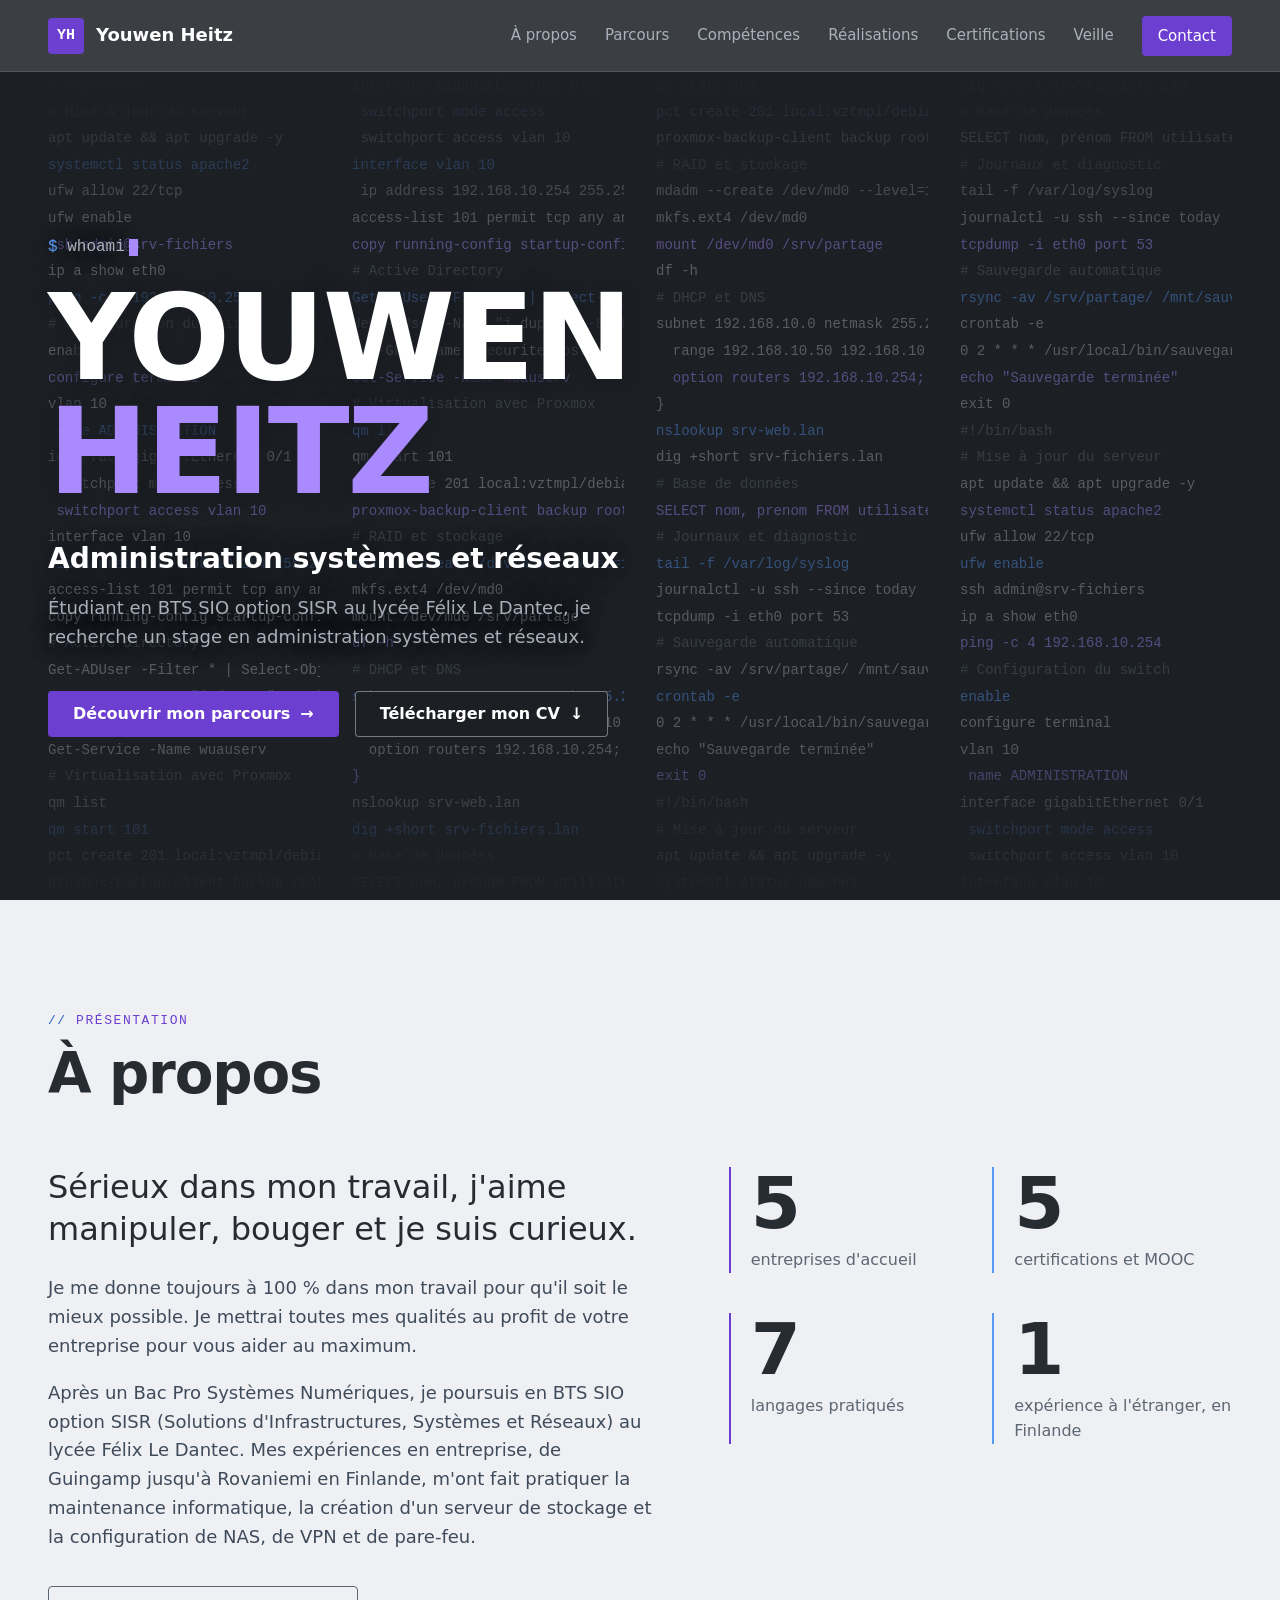
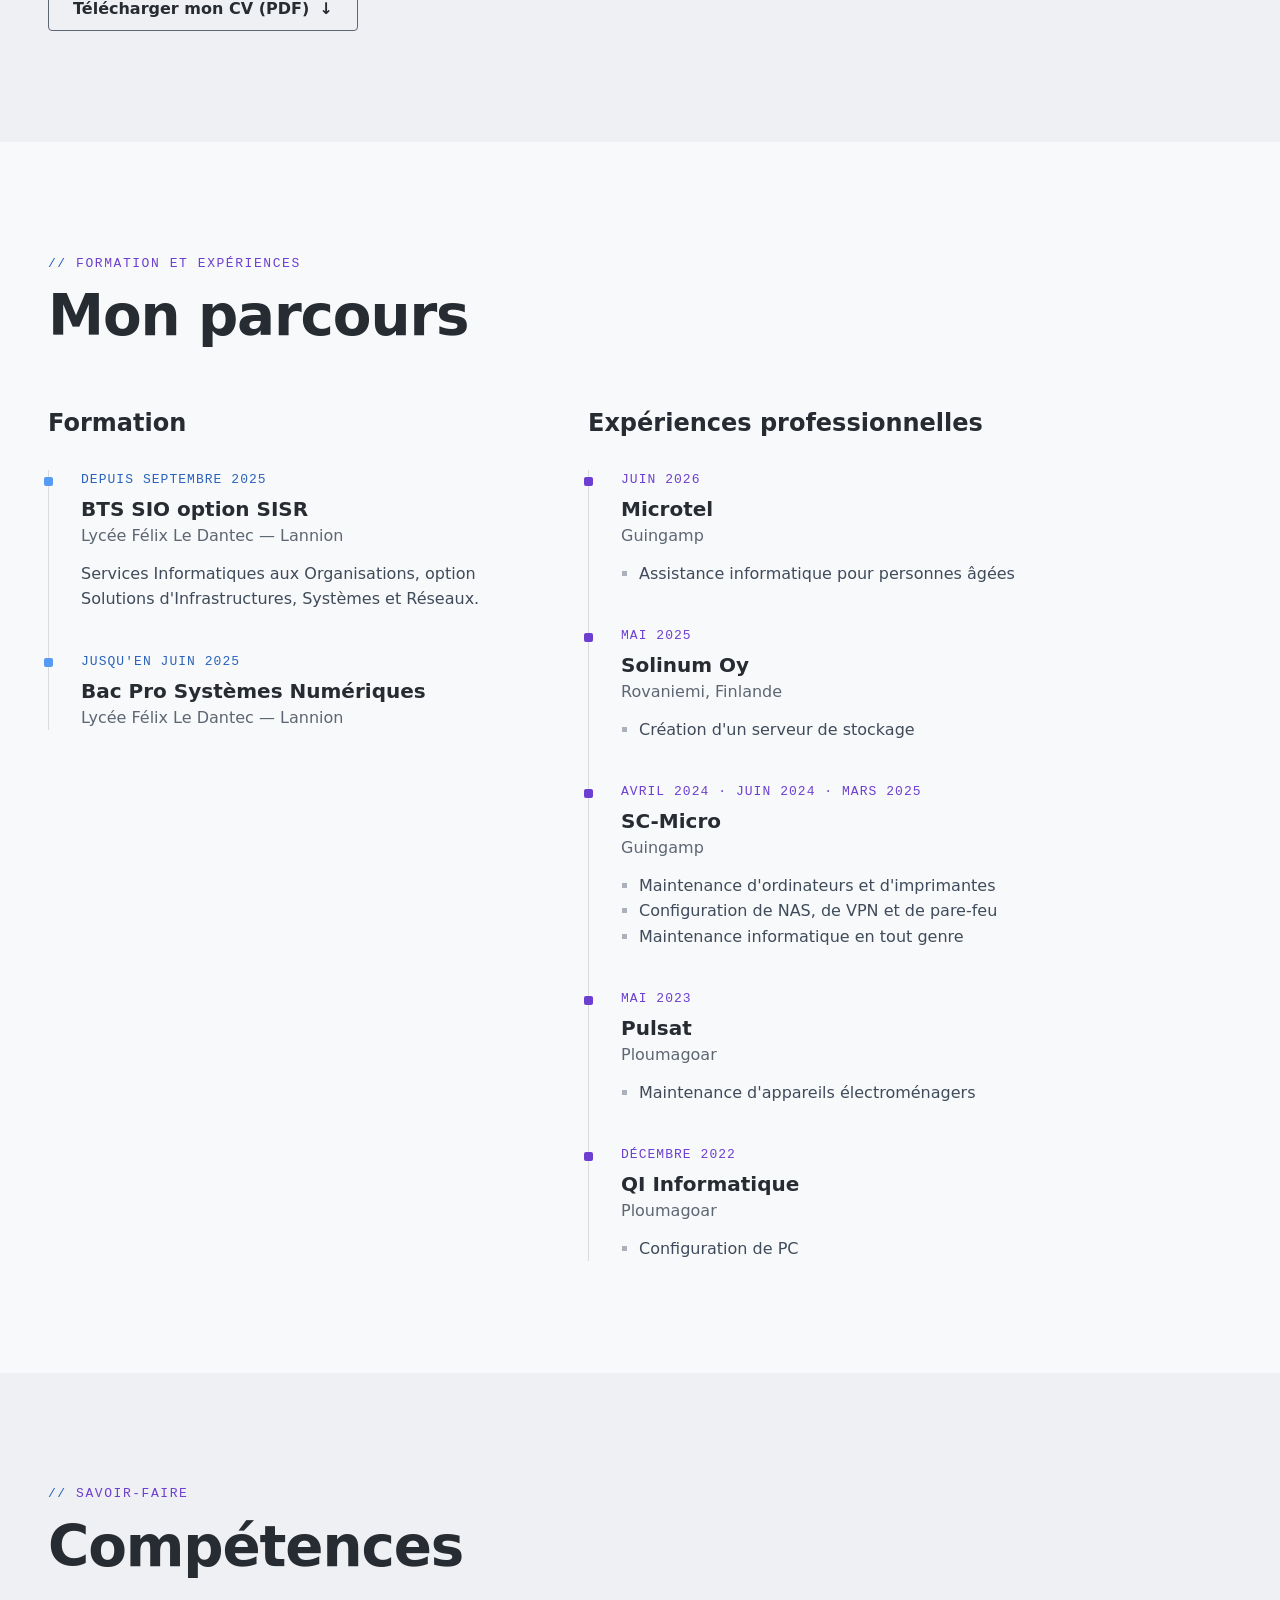
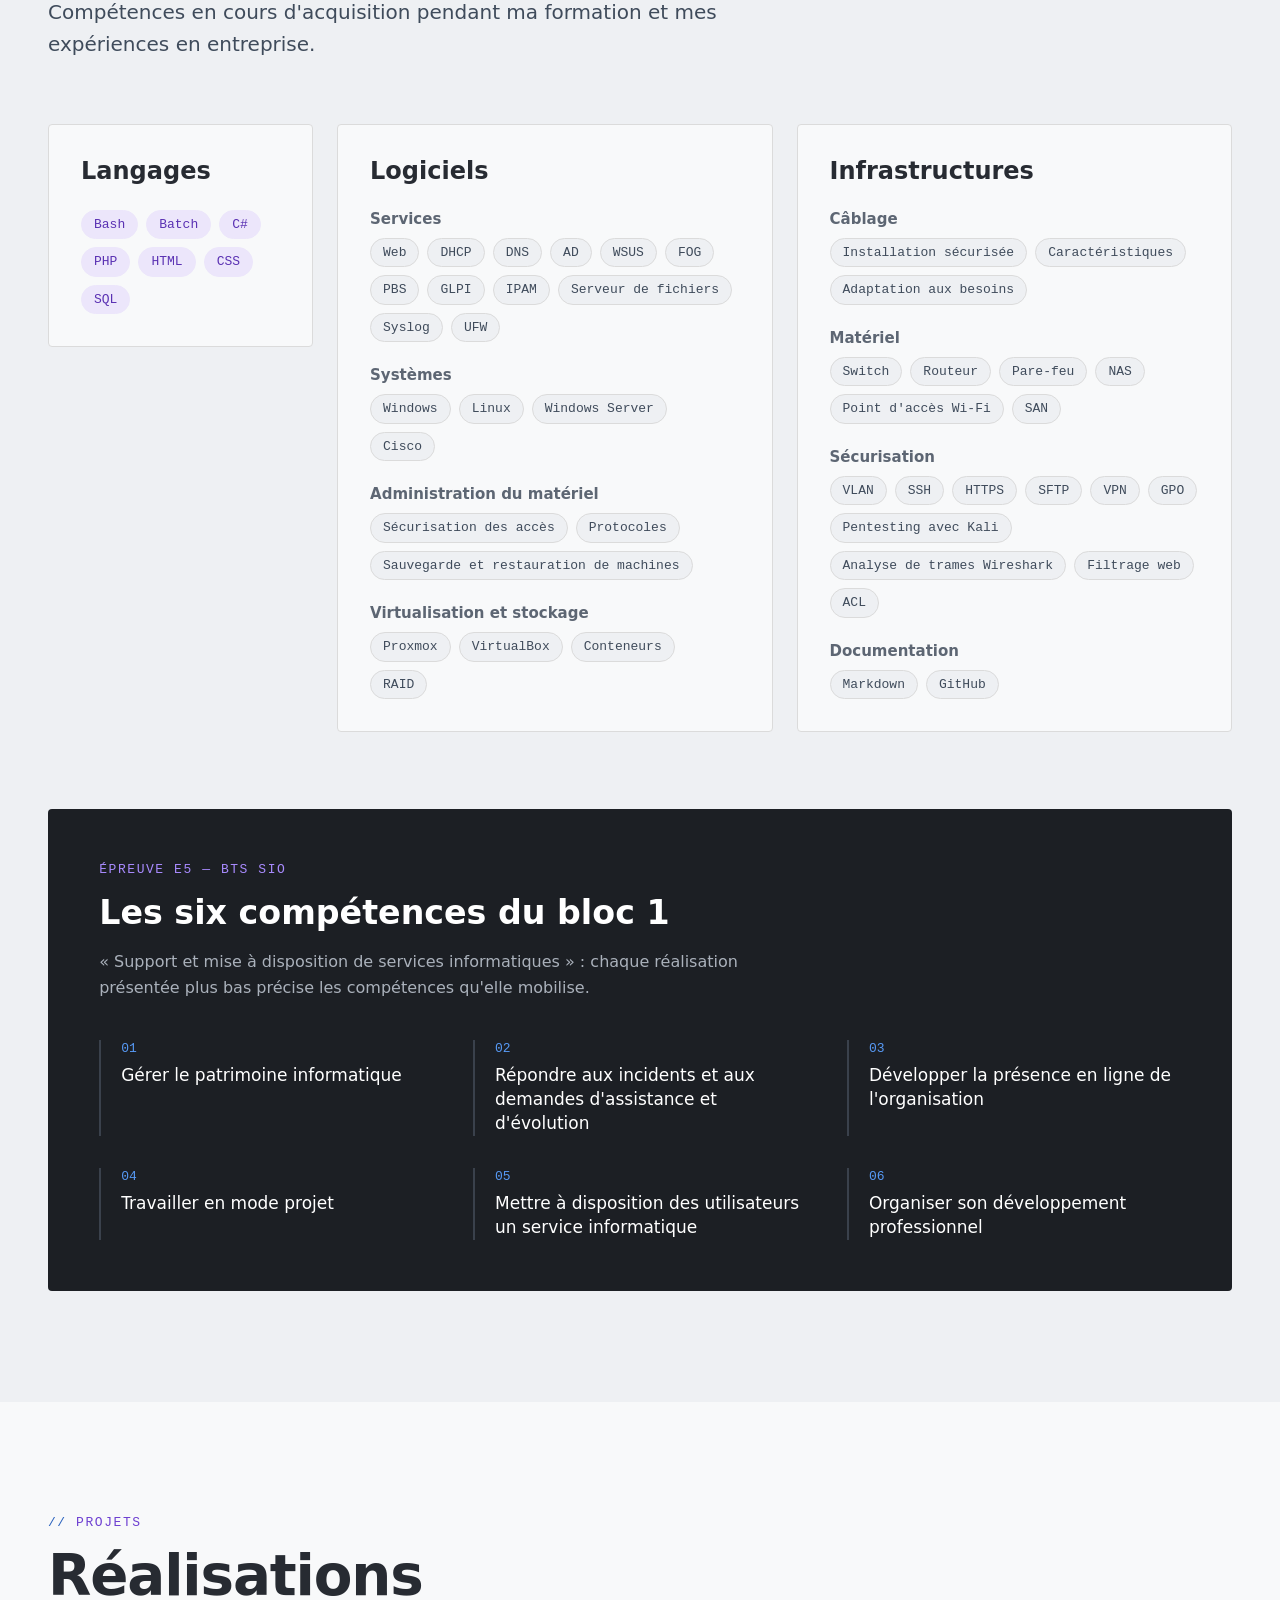
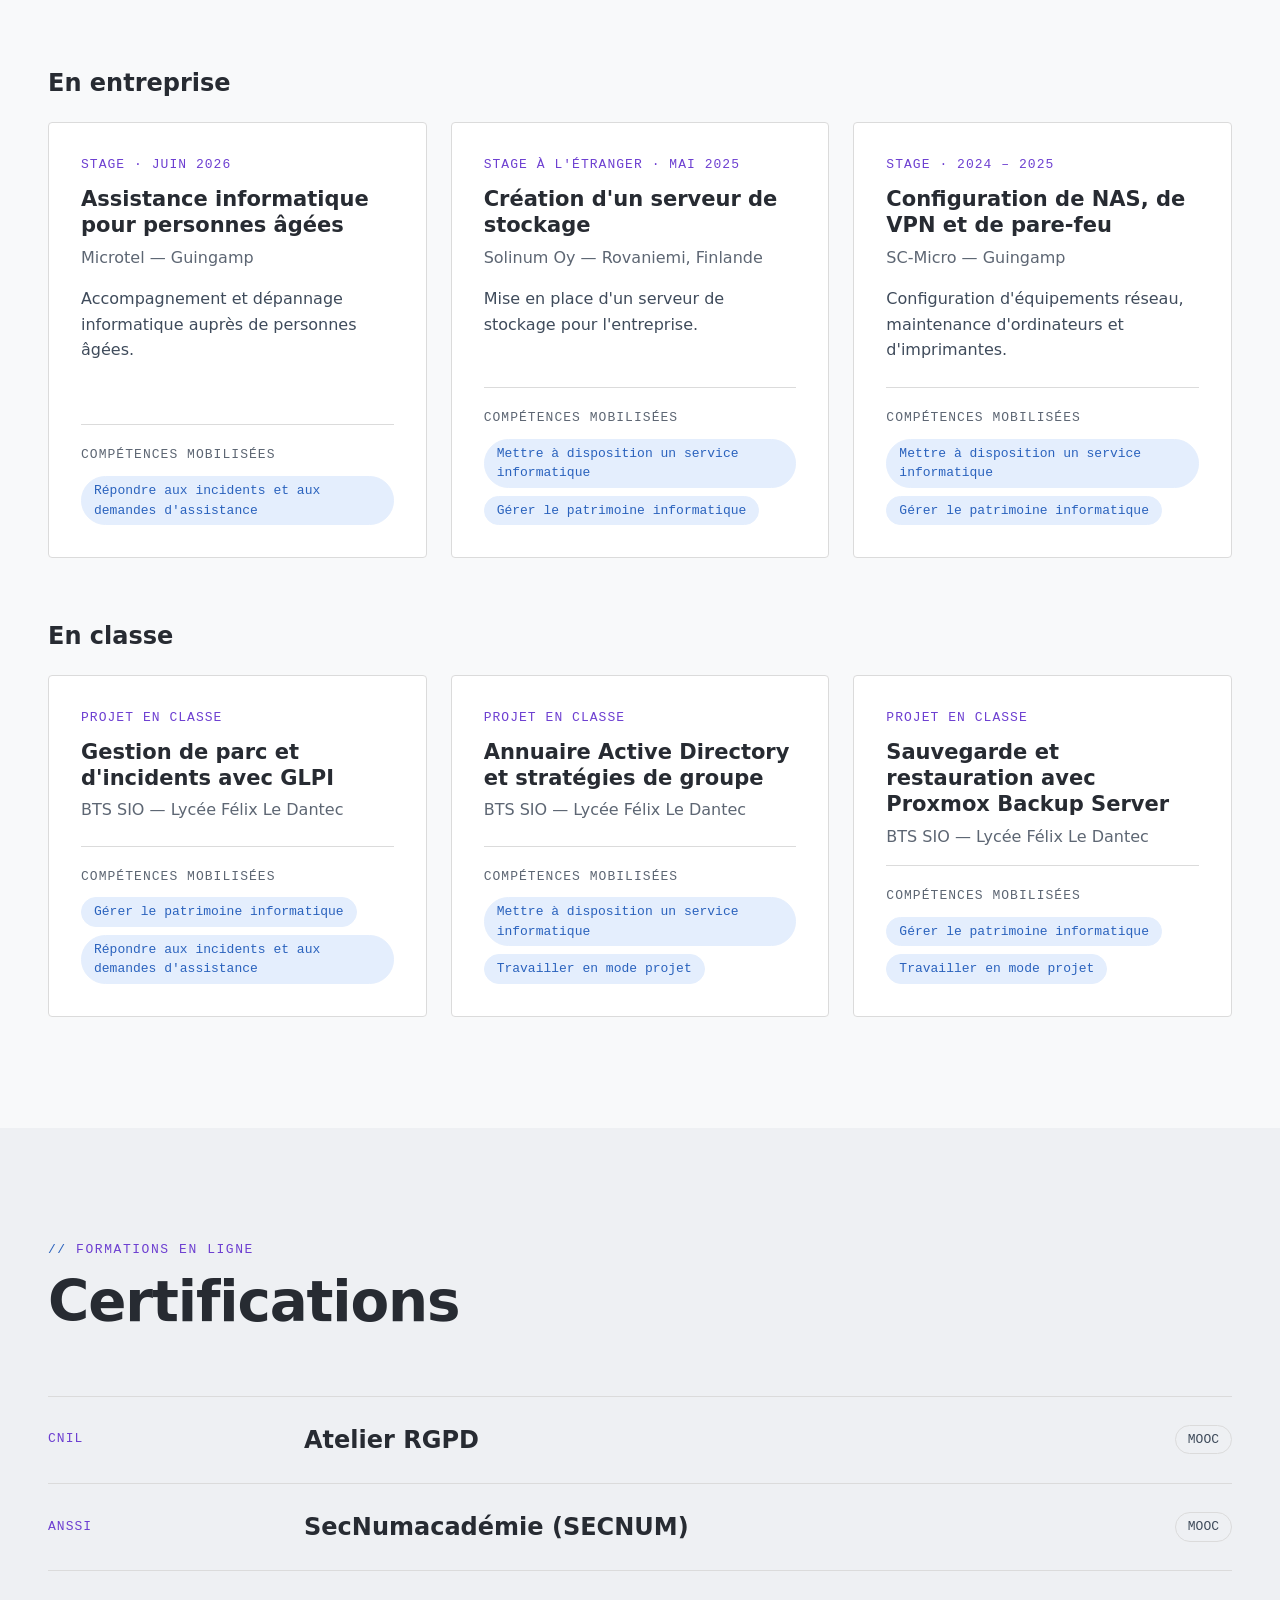
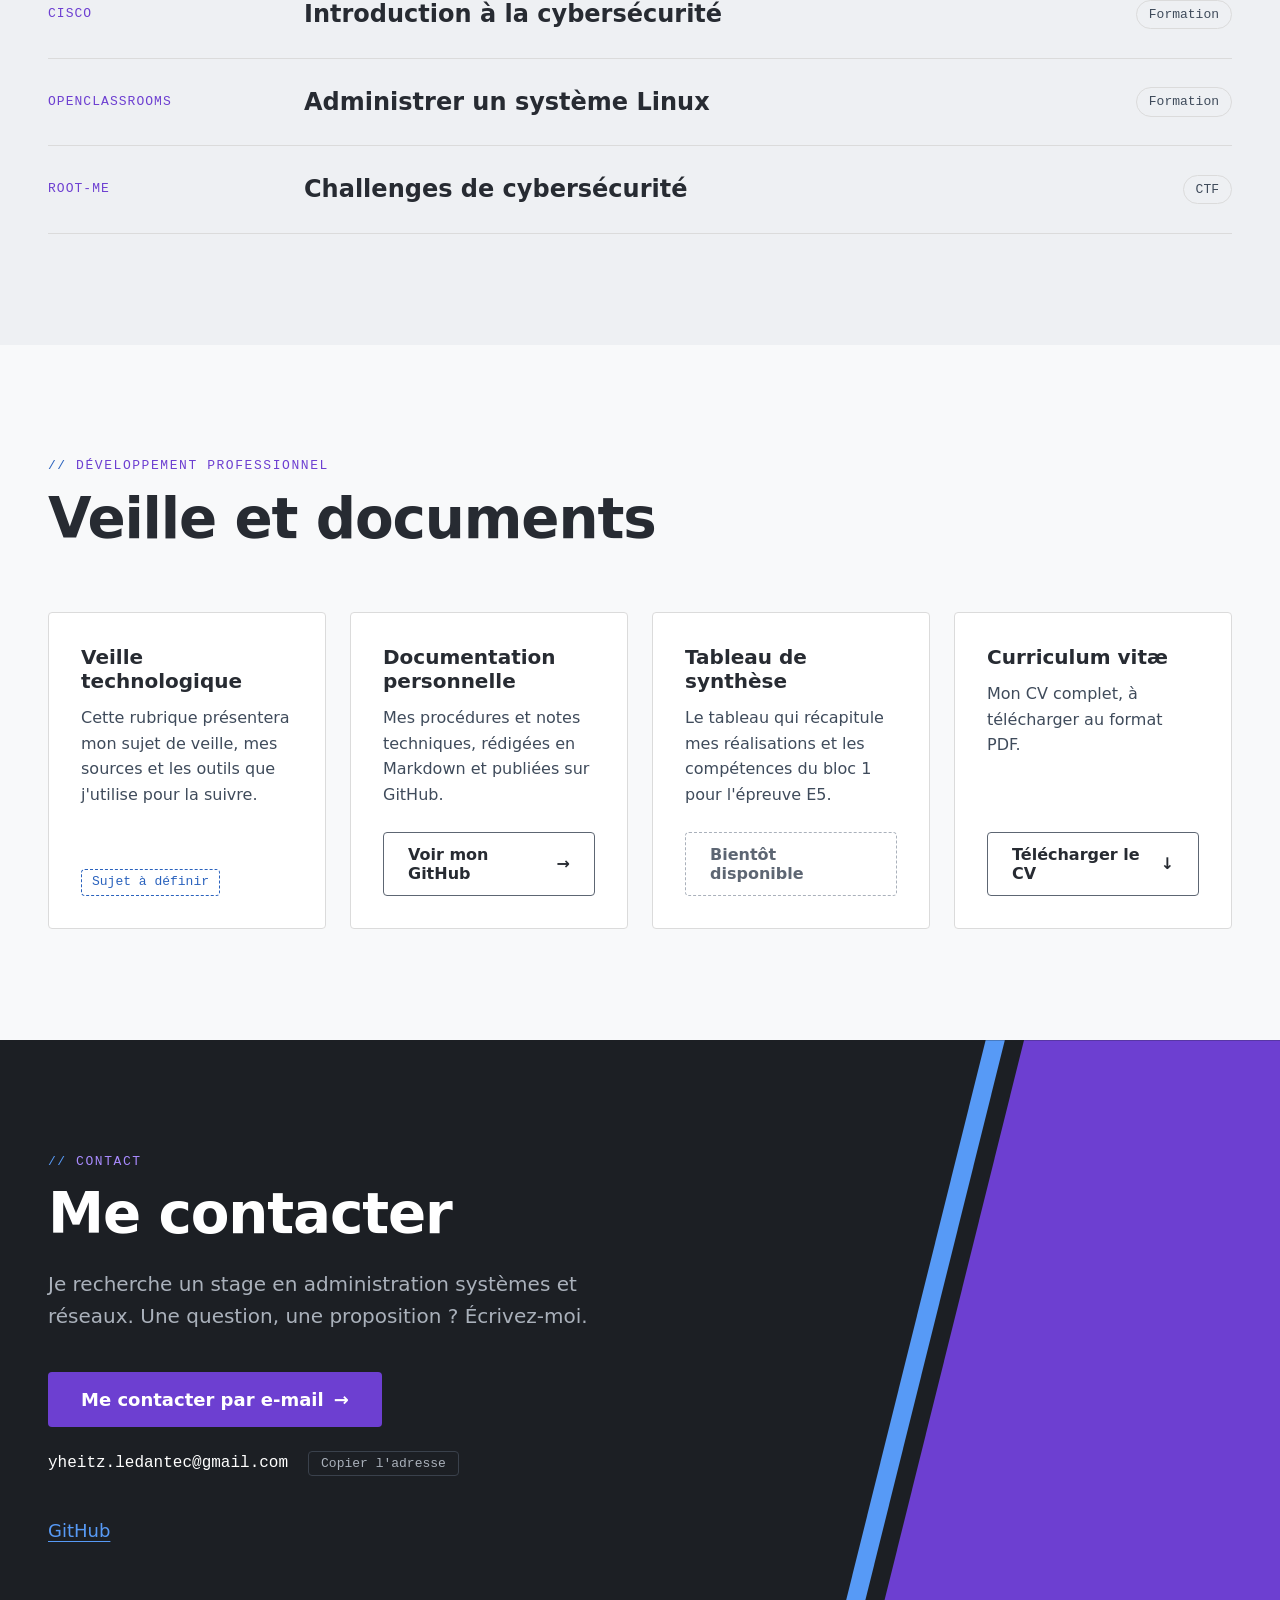
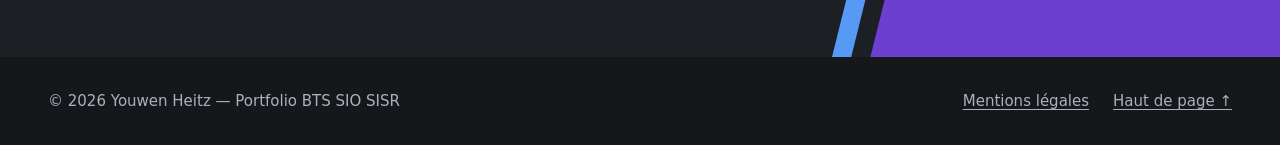
<file: index.html>
<!DOCTYPE html>
<html lang="fr">

<head>
  <meta charset="UTF-8">
  <meta name="viewport" content="width=device-width, initial-scale=1.0">
  <title>Youwen Heitz — Portfolio BTS SIO SISR</title>
  <meta name="description" content="Portfolio de Youwen Heitz, étudiant en BTS SIO option SISR : parcours, compétences, réalisations, certifications et veille technologique.">
  <meta name="author" content="Youwen Heitz">
  <meta name="theme-color" content="#1c1f24">

  <link rel="icon" type="image/svg+xml" href="assets/images/favicon.svg">

  <!-- Feuilles de style (aucun style dans le HTML) -->
  <link rel="stylesheet" href="css/style.css">
  <link rel="stylesheet" href="css/navigation.css">
  <link rel="stylesheet" href="css/accueil.css">
  <link rel="stylesheet" href="css/sections.css">

  <!-- Scripts (aucun JavaScript dans le HTML) -->
  <script src="js/code-defilant.js" defer></script>
  <script src="js/navigation.js" defer></script>
  <script src="js/script.js" defer></script>
</head>

<body>

  <a class="lien-evitement" href="#contenu">Aller au contenu</a>

  <!-- ======================================================
       BARRE DE NAVIGATION (reste collée en haut de la page)
       ====================================================== -->
  <header class="entete">
    <div class="conteneur entete__contenu">

      <a class="entete__logo" href="#accueil" aria-label="Youwen Heitz, retour en haut de la page">
        <span class="entete__logo-initiales" aria-hidden="true">YH</span>
        <span class="entete__logo-nom">Youwen Heitz</span>
      </a>

      <button class="entete__bouton-menu" id="bouton-menu" type="button" aria-expanded="false" aria-controls="menu-principal" aria-label="Ouvrir ou fermer le menu">
        <span class="entete__barre"></span>
        <span class="entete__barre"></span>
        <span class="entete__barre"></span>
      </button>

      <nav class="menu" id="menu-principal" aria-label="Navigation principale">
        <ul class="menu__liste">
          <li><a class="menu__lien" href="#a-propos">À propos</a></li>
          <li><a class="menu__lien" href="#parcours">Parcours</a></li>
          <li><a class="menu__lien" href="#competences">Compétences</a></li>
          <li><a class="menu__lien" href="#realisations">Réalisations</a></li>
          <li><a class="menu__lien" href="#certifications">Certifications</a></li>
          <li><a class="menu__lien" href="#veille">Veille</a></li>
          <li><a class="menu__lien menu__lien--contact" href="#contact">Contact</a></li>
        </ul>
      </nav>

    </div>
  </header>

  <main id="contenu">

    <!-- ======================================================
         ACCUEIL : prénom et nom devant les lignes de code
         ====================================================== -->
    <section class="accueil" id="accueil">

      <!-- Les lignes de code sont ajoutées ici par js/code-defilant.js -->
      <div class="accueil__code" id="fond-code" aria-hidden="true"></div>

      <div class="conteneur accueil__contenu">
        <p class="accueil__invite">
          <span class="accueil__invite-symbole">$</span> whoami<span class="accueil__curseur"></span>
        </p>

        <h1 class="accueil__nom">
          <span class="accueil__prenom">Youwen</span>
          <span class="accueil__nom-famille">Heitz</span>
        </h1>

        <p class="accueil__metier">Administration systèmes et réseaux</p>

        <p class="accueil__resume">
          Étudiant en BTS SIO option SISR au lycée Félix Le Dantec,
          je recherche un stage en administration systèmes et réseaux.
        </p>

        <div class="accueil__actions">
          <a class="bouton bouton--principal" href="#parcours">
            Découvrir mon parcours
            <span class="bouton__icone" aria-hidden="true">→</span>
          </a>
          <a class="bouton bouton--contour-clair" href="assets/documents/cv-youwen-heitz.pdf" download>
            Télécharger mon CV
            <span class="bouton__icone bouton__icone--bas" aria-hidden="true">↓</span>
          </a>
        </div>
      </div>

    </section>

    <!-- ======================================================
         À PROPOS : présentation
         ====================================================== -->
    <section class="section" id="a-propos">
      <div class="conteneur">

        <header class="section__entete a-reveler">
          <p class="section__surtitre">Présentation</p>
          <h2 class="section__titre">À propos</h2>
        </header>

        <div class="a-propos">

          <div class="a-propos__texte a-reveler">
            <p class="a-propos__accroche">
              Sérieux dans mon travail, j'aime manipuler, bouger et je suis curieux.
            </p>
            <p>
              Je me donne toujours à 100&nbsp;% dans mon travail pour qu'il soit le mieux possible.
              Je mettrai toutes mes qualités au profit de votre entreprise pour vous aider au maximum.
            </p>
            <p>
              Après un Bac Pro Systèmes Numériques, je poursuis en BTS SIO option SISR
              (Solutions d'Infrastructures, Systèmes et Réseaux) au lycée Félix Le Dantec.
              Mes expériences en entreprise, de Guingamp jusqu'à Rovaniemi en Finlande,
              m'ont fait pratiquer la maintenance informatique, la création d'un serveur
              de stockage et la configuration de NAS, de VPN et de pare-feu.
            </p>
            <a class="bouton bouton--contour" href="assets/documents/cv-youwen-heitz.pdf" download>
              Télécharger mon CV (PDF)
              <span class="bouton__icone bouton__icone--bas" aria-hidden="true">↓</span>
            </a>
          </div>

          <ul class="chiffres-cles a-reveler">
            <li class="chiffre-cle">
              <span class="chiffre-cle__nombre">5</span>
              <span class="chiffre-cle__libelle">entreprises d'accueil</span>
            </li>
            <li class="chiffre-cle">
              <span class="chiffre-cle__nombre">5</span>
              <span class="chiffre-cle__libelle">certifications et MOOC</span>
            </li>
            <li class="chiffre-cle">
              <span class="chiffre-cle__nombre">7</span>
              <span class="chiffre-cle__libelle">langages pratiqués</span>
            </li>
            <li class="chiffre-cle">
              <span class="chiffre-cle__nombre">1</span>
              <span class="chiffre-cle__libelle">expérience à l'étranger, en Finlande</span>
            </li>
          </ul>

        </div>
      </div>
    </section>

    <!-- ======================================================
         PARCOURS : formation et expériences professionnelles
         ====================================================== -->
    <section class="section section--surface" id="parcours">
      <div class="conteneur">

        <header class="section__entete a-reveler">
          <p class="section__surtitre">Formation et expériences</p>
          <h2 class="section__titre">Mon parcours</h2>
        </header>

        <div class="parcours">

          <!-- Formation -->
          <div class="parcours__colonne a-reveler">
            <h3 class="parcours__titre">Formation</h3>
            <ol class="frise frise--formation">
              <li class="frise__element">
                <p class="frise__date">Depuis septembre 2025</p>
                <h4 class="frise__titre">BTS SIO option SISR</h4>
                <p class="frise__lieu">Lycée Félix Le Dantec — Lannion</p>
                <p class="frise__texte">
                  Services Informatiques aux Organisations, option Solutions
                  d'Infrastructures, Systèmes et Réseaux.
                </p>
              </li>
              <li class="frise__element">
                <p class="frise__date">Jusqu'en juin 2025</p>
                <h4 class="frise__titre">Bac Pro Systèmes Numériques</h4>
                <p class="frise__lieu">Lycée Félix Le Dantec — Lannion</p>
              </li>
            </ol>
          </div>

          <!-- Expériences professionnelles -->
          <div class="parcours__colonne a-reveler">
            <h3 class="parcours__titre">Expériences professionnelles</h3>
            <ol class="frise">
              <li class="frise__element">
                <p class="frise__date">Juin 2026</p>
                <h4 class="frise__titre">Microtel</h4>
                <p class="frise__lieu">Guingamp</p>
                <ul class="frise__taches">
                  <li>Assistance informatique pour personnes âgées</li>
                </ul>
              </li>
              <li class="frise__element">
                <p class="frise__date">Mai 2025</p>
                <h4 class="frise__titre">Solinum Oy</h4>
                <p class="frise__lieu">Rovaniemi, Finlande</p>
                <ul class="frise__taches">
                  <li>Création d'un serveur de stockage</li>
                </ul>
              </li>
              <li class="frise__element">
                <p class="frise__date">Avril 2024 · Juin 2024 · Mars 2025</p>
                <h4 class="frise__titre">SC-Micro</h4>
                <p class="frise__lieu">Guingamp</p>
                <ul class="frise__taches">
                  <li>Maintenance d'ordinateurs et d'imprimantes</li>
                  <li>Configuration de NAS, de VPN et de pare-feu</li>
                  <li>Maintenance informatique en tout genre</li>
                </ul>
              </li>
              <li class="frise__element">
                <p class="frise__date">Mai 2023</p>
                <h4 class="frise__titre">Pulsat</h4>
                <p class="frise__lieu">Ploumagoar</p>
                <ul class="frise__taches">
                  <li>Maintenance d'appareils électroménagers</li>
                </ul>
              </li>
              <li class="frise__element">
                <p class="frise__date">Décembre 2022</p>
                <h4 class="frise__titre">QI Informatique</h4>
                <p class="frise__lieu">Ploumagoar</p>
                <ul class="frise__taches">
                  <li>Configuration de PC</li>
                </ul>
              </li>
            </ol>
          </div>

        </div>
      </div>
    </section>

    <!-- ======================================================
         COMPÉTENCES : langages, logiciels, infrastructures
         ====================================================== -->
    <section class="section" id="competences">
      <div class="conteneur">

        <header class="section__entete a-reveler">
          <p class="section__surtitre">Savoir-faire</p>
          <h2 class="section__titre">Compétences</h2>
          <p class="section__introduction">
            Compétences en cours d'acquisition pendant ma formation et mes expériences en entreprise.
          </p>
        </header>

        <div class="competences">

          <!-- Langages -->
          <article class="carte a-reveler">
            <h3 class="competences__titre">Langages</h3>
            <ul class="liste-etiquettes">
              <li class="etiquette etiquette--violette">Bash</li>
              <li class="etiquette etiquette--violette">Batch</li>
              <li class="etiquette etiquette--violette">C#</li>
              <li class="etiquette etiquette--violette">PHP</li>
              <li class="etiquette etiquette--violette">HTML</li>
              <li class="etiquette etiquette--violette">CSS</li>
              <li class="etiquette etiquette--violette">SQL</li>
            </ul>
          </article>

          <!-- Logiciels -->
          <article class="carte a-reveler">
            <h3 class="competences__titre">Logiciels</h3>

            <div class="groupe-competences">
              <h4 class="groupe-competences__titre">Services</h4>
              <ul class="liste-etiquettes">
                <li class="etiquette">Web</li>
                <li class="etiquette">DHCP</li>
                <li class="etiquette">DNS</li>
                <li class="etiquette">AD</li>
                <li class="etiquette">WSUS</li>
                <li class="etiquette">FOG</li>
                <li class="etiquette">PBS</li>
                <li class="etiquette">GLPI</li>
                <li class="etiquette">IPAM</li>
                <li class="etiquette">Serveur de fichiers</li>
                <li class="etiquette">Syslog</li>
                <li class="etiquette">UFW</li>
              </ul>
            </div>

            <div class="groupe-competences">
              <h4 class="groupe-competences__titre">Systèmes</h4>
              <ul class="liste-etiquettes">
                <li class="etiquette">Windows</li>
                <li class="etiquette">Linux</li>
                <li class="etiquette">Windows Server</li>
                <li class="etiquette">Cisco</li>
              </ul>
            </div>

            <div class="groupe-competences">
              <h4 class="groupe-competences__titre">Administration du matériel</h4>
              <ul class="liste-etiquettes">
                <li class="etiquette">Sécurisation des accès</li>
                <li class="etiquette">Protocoles</li>
                <li class="etiquette">Sauvegarde et restauration de machines</li>
              </ul>
            </div>

            <div class="groupe-competences">
              <h4 class="groupe-competences__titre">Virtualisation et stockage</h4>
              <ul class="liste-etiquettes">
                <li class="etiquette">Proxmox</li>
                <li class="etiquette">VirtualBox</li>
                <li class="etiquette">Conteneurs</li>
                <li class="etiquette">RAID</li>
              </ul>
            </div>
          </article>

          <!-- Infrastructures -->
          <article class="carte a-reveler">
            <h3 class="competences__titre">Infrastructures</h3>

            <div class="groupe-competences">
              <h4 class="groupe-competences__titre">Câblage</h4>
              <ul class="liste-etiquettes">
                <li class="etiquette">Installation sécurisée</li>
                <li class="etiquette">Caractéristiques</li>
                <li class="etiquette">Adaptation aux besoins</li>
              </ul>
            </div>

            <div class="groupe-competences">
              <h4 class="groupe-competences__titre">Matériel</h4>
              <ul class="liste-etiquettes">
                <li class="etiquette">Switch</li>
                <li class="etiquette">Routeur</li>
                <li class="etiquette">Pare-feu</li>
                <li class="etiquette">NAS</li>
                <li class="etiquette">Point d'accès Wi-Fi</li>
                <li class="etiquette">SAN</li>
              </ul>
            </div>

            <div class="groupe-competences">
              <h4 class="groupe-competences__titre">Sécurisation</h4>
              <ul class="liste-etiquettes">
                <li class="etiquette">VLAN</li>
                <li class="etiquette">SSH</li>
                <li class="etiquette">HTTPS</li>
                <li class="etiquette">SFTP</li>
                <li class="etiquette">VPN</li>
                <li class="etiquette">GPO</li>
                <li class="etiquette">Pentesting avec Kali</li>
                <li class="etiquette">Analyse de trames Wireshark</li>
                <li class="etiquette">Filtrage web</li>
                <li class="etiquette">ACL</li>
              </ul>
            </div>

            <div class="groupe-competences">
              <h4 class="groupe-competences__titre">Documentation</h4>
              <ul class="liste-etiquettes">
                <li class="etiquette">Markdown</li>
                <li class="etiquette">GitHub</li>
              </ul>
            </div>
          </article>

        </div>

        <!-- Les six compétences évaluées à l'épreuve E5 -->
        <aside class="bloc-epreuve a-reveler">
          <p class="bloc-epreuve__surtitre">Épreuve E5 — BTS SIO</p>
          <h3 class="bloc-epreuve__titre">Les six compétences du bloc 1</h3>
          <p class="bloc-epreuve__texte">
            « Support et mise à disposition de services informatiques » :
            chaque réalisation présentée plus bas précise les compétences qu'elle mobilise.
          </p>
          <ol class="bloc-epreuve__liste">
            <li class="bloc-epreuve__element">Gérer le patrimoine informatique</li>
            <li class="bloc-epreuve__element">Répondre aux incidents et aux demandes d'assistance et d'évolution</li>
            <li class="bloc-epreuve__element">Développer la présence en ligne de l'organisation</li>
            <li class="bloc-epreuve__element">Travailler en mode projet</li>
            <li class="bloc-epreuve__element">Mettre à disposition des utilisateurs un service informatique</li>
            <li class="bloc-epreuve__element">Organiser son développement professionnel</li>
          </ol>
        </aside>

      </div>
    </section>

    <!-- ======================================================
         RÉALISATIONS : en entreprise et en classe
         ====================================================== -->
    <section class="section section--surface" id="realisations">
      <div class="conteneur">

        <header class="section__entete a-reveler">
          <p class="section__surtitre">Projets</p>
          <h2 class="section__titre">Réalisations</h2>
        </header>

        <!-- Réalisations professionnelles -->
        <div class="realisations__groupe">
          <h3 class="realisations__titre-groupe a-reveler">En entreprise</h3>

          <div class="grille-cartes grille-cartes--trois">

            <!-- À VÉRIFIER : les compétences mobilisées sont des propositions -->
            <article class="carte realisation a-reveler">
              <p class="realisation__type">Stage · Juin 2026</p>
              <h4 class="realisation__titre">Assistance informatique pour personnes âgées</h4>
              <p class="realisation__contexte">Microtel — Guingamp</p>
              <p class="realisation__description">
                Accompagnement et dépannage informatique auprès de personnes âgées.
              </p>
              <div class="realisation__competences">
                <p class="realisation__competences-titre">Compétences mobilisées</p>
                <ul class="liste-etiquettes">
                  <li class="etiquette etiquette--bleue">Répondre aux incidents et aux demandes d'assistance</li>
                </ul>
              </div>
            </article>

            <article class="carte realisation a-reveler">
              <p class="realisation__type">Stage à l'étranger · Mai 2025</p>
              <h4 class="realisation__titre">Création d'un serveur de stockage</h4>
              <p class="realisation__contexte">Solinum Oy — Rovaniemi, Finlande</p>
              <p class="realisation__description">
                Mise en place d'un serveur de stockage pour l'entreprise.
              </p>
              <div class="realisation__competences">
                <p class="realisation__competences-titre">Compétences mobilisées</p>
                <ul class="liste-etiquettes">
                  <li class="etiquette etiquette--bleue">Mettre à disposition un service informatique</li>
                  <li class="etiquette etiquette--bleue">Gérer le patrimoine informatique</li>
                </ul>
              </div>
            </article>

            <article class="carte realisation a-reveler">
              <p class="realisation__type">Stage · 2024 – 2025</p>
              <h4 class="realisation__titre">Configuration de NAS, de VPN et de pare-feu</h4>
              <p class="realisation__contexte">SC-Micro — Guingamp</p>
              <p class="realisation__description">
                Configuration d'équipements réseau, maintenance d'ordinateurs et d'imprimantes.
              </p>
              <div class="realisation__competences">
                <p class="realisation__competences-titre">Compétences mobilisées</p>
                <ul class="liste-etiquettes">
                  <li class="etiquette etiquette--bleue">Mettre à disposition un service informatique</li>
                  <li class="etiquette etiquette--bleue">Gérer le patrimoine informatique</li>
                </ul>
              </div>
            </article>

          </div>
        </div>

        <!-- Réalisations en classe -->
        <div class="realisations__groupe">
          <h3 class="realisations__titre-groupe a-reveler">En classe</h3>

          <div class="grille-cartes grille-cartes--trois">

            <!-- À COMPLÉTER : les trois projets ci-dessous sont des propositions
                 tirées des compétences du CV. Remplace-les par tes vrais projets. -->
            <article class="carte realisation a-reveler">
              <p class="realisation__type">Projet en classe</p>
              <h4 class="realisation__titre">Gestion de parc et d'incidents avec GLPI</h4>
              <p class="realisation__contexte">BTS SIO — Lycée Félix Le Dantec</p>
              <div class="realisation__competences">
                <p class="realisation__competences-titre">Compétences mobilisées</p>
                <ul class="liste-etiquettes">
                  <li class="etiquette etiquette--bleue">Gérer le patrimoine informatique</li>
                  <li class="etiquette etiquette--bleue">Répondre aux incidents et aux demandes d'assistance</li>
                </ul>
              </div>
            </article>

            <article class="carte realisation a-reveler">
              <p class="realisation__type">Projet en classe</p>
              <h4 class="realisation__titre">Annuaire Active Directory et stratégies de groupe</h4>
              <p class="realisation__contexte">BTS SIO — Lycée Félix Le Dantec</p>
              <div class="realisation__competences">
                <p class="realisation__competences-titre">Compétences mobilisées</p>
                <ul class="liste-etiquettes">
                  <li class="etiquette etiquette--bleue">Mettre à disposition un service informatique</li>
                  <li class="etiquette etiquette--bleue">Travailler en mode projet</li>
                </ul>
              </div>
            </article>

            <article class="carte realisation a-reveler">
              <p class="realisation__type">Projet en classe</p>
              <h4 class="realisation__titre">Sauvegarde et restauration avec Proxmox Backup Server</h4>
              <p class="realisation__contexte">BTS SIO — Lycée Félix Le Dantec</p>
              <div class="realisation__competences">
                <p class="realisation__competences-titre">Compétences mobilisées</p>
                <ul class="liste-etiquettes">
                  <li class="etiquette etiquette--bleue">Gérer le patrimoine informatique</li>
                  <li class="etiquette etiquette--bleue">Travailler en mode projet</li>
                </ul>
              </div>
            </article>

          </div>
        </div>

      </div>
    </section>

    <!-- ======================================================
         CERTIFICATIONS
         ====================================================== -->
    <section class="section" id="certifications">
      <div class="conteneur">

        <header class="section__entete a-reveler">
          <p class="section__surtitre">Formations en ligne</p>
          <h2 class="section__titre">Certifications</h2>
        </header>

        <ul class="certifications a-reveler">
          <li class="certification">
            <span class="certification__organisme">CNIL</span>
            <span class="certification__titre">Atelier RGPD</span>
            <span class="etiquette">MOOC</span>
          </li>
          <li class="certification">
            <span class="certification__organisme">ANSSI</span>
            <span class="certification__titre">SecNumacadémie (SECNUM)</span>
            <span class="etiquette">MOOC</span>
          </li>
          <li class="certification">
            <span class="certification__organisme">Cisco</span>
            <span class="certification__titre">Introduction à la cybersécurité</span>
            <span class="etiquette">Formation</span>
          </li>
          <li class="certification">
            <span class="certification__organisme">OpenClassrooms</span>
            <span class="certification__titre">Administrer un système Linux</span>
            <span class="etiquette">Formation</span>
          </li>
          <li class="certification">
            <span class="certification__organisme">Root-Me</span>
            <span class="certification__titre">Challenges de cybersécurité</span>
            <span class="etiquette">CTF</span>
          </li>
        </ul>

      </div>
    </section>

    <!-- ======================================================
         VEILLE ET DOCUMENTS
         ====================================================== -->
    <section class="section section--surface" id="veille">
      <div class="conteneur">

        <header class="section__entete a-reveler">
          <p class="section__surtitre">Développement professionnel</p>
          <h2 class="section__titre">Veille et documents</h2>
        </header>

        <div class="grille-cartes grille-cartes--quatre">

          <!-- À COMPLÉTER : sujet de veille, sources et outils -->
          <article class="carte document a-reveler">
            <h3 class="document__titre">Veille technologique</h3>
            <p class="document__texte">
              Cette rubrique présentera mon sujet de veille, mes sources
              et les outils que j'utilise pour la suivre.
            </p>
            <span class="badge-a-completer document__action">Sujet à définir</span>
          </article>

          <article class="carte document a-reveler">
            <h3 class="document__titre">Documentation personnelle</h3>
            <p class="document__texte">
              Mes procédures et notes techniques, rédigées en Markdown
              et publiées sur GitHub.
            </p>
            <a class="bouton bouton--contour document__action" href="https://github.com/YouwenHTZ" target="_blank" rel="noopener">
              Voir mon GitHub
              <span class="bouton__icone" aria-hidden="true">→</span>
            </a>
          </article>

          <!-- À COMPLÉTER : quand le tableau existe, place le fichier dans
               assets/documents/ puis remplace le <span> ci-dessous par un lien
               comme celui du CV. -->
          <article class="carte document a-reveler">
            <h3 class="document__titre">Tableau de synthèse</h3>
            <p class="document__texte">
              Le tableau qui récapitule mes réalisations et les compétences
              du bloc 1 pour l'épreuve E5.
            </p>
            <span class="bouton bouton--inactif document__action">Bientôt disponible</span>
          </article>

          <article class="carte document a-reveler">
            <h3 class="document__titre">Curriculum vitæ</h3>
            <p class="document__texte">
              Mon CV complet, à télécharger au format PDF.
            </p>
            <a class="bouton bouton--contour document__action" href="assets/documents/cv-youwen-heitz.pdf" download>
              Télécharger le CV
              <span class="bouton__icone bouton__icone--bas" aria-hidden="true">↓</span>
            </a>
          </article>

        </div>

      </div>
    </section>

    <!-- ======================================================
         CONTACT : bouton en bas du site
         ====================================================== -->
    <section class="contact" id="contact">
      <div class="conteneur">
        <div class="contact__contenu a-reveler">

          <p class="section__surtitre section__surtitre--clair">Contact</p>
          <h2 class="section__titre section__titre--clair">Me contacter</h2>

          <p class="contact__texte">
            Je recherche un stage en administration systèmes et réseaux.
            Une question, une proposition&nbsp;? Écrivez-moi.
          </p>

          <a class="bouton bouton--principal bouton--grand" href="mailto:yheitz.ledantec@gmail.com?subject=Contact%20depuis%20le%20portfolio">
            Me contacter par e-mail
            <span class="bouton__icone" aria-hidden="true">→</span>
          </a>

          <p class="contact__adresse">
            <span class="contact__adresse-texte">yheitz.ledantec@gmail.com</span>
            <button class="contact__bouton-copie" id="bouton-copier-adresse" type="button" data-adresse="yheitz.ledantec@gmail.com">
              Copier l'adresse
            </button>
          </p>

          <ul class="contact__liens">
            <li>
              <a class="contact__lien" href="https://github.com/YouwenHTZ" target="_blank" rel="noopener">GitHub</a>
            </li>
            <!-- À COMPLÉTER : ajoute ici ton profil LinkedIn (réseau social professionnel)
            <li>
              <a class="contact__lien" href="https://www.linkedin.com/in/TON-PROFIL" target="_blank" rel="noopener">LinkedIn</a>
            </li>
            -->
          </ul>

        </div>
      </div>
    </section>

  </main>

  <!-- ======================================================
       PIED DE PAGE
       ====================================================== -->
  <footer class="pied-de-page">
    <div class="conteneur pied-de-page__contenu">
      <p class="pied-de-page__texte">© 2026 Youwen Heitz — Portfolio BTS SIO SISR</p>
      <ul class="pied-de-page__liens">
        <li><a class="pied-de-page__lien" href="mentions-legales.html">Mentions légales</a></li>
        <li><a class="pied-de-page__lien" href="#accueil">Haut de page ↑</a></li>
      </ul>
    </div>
  </footer>

</body>

</html>
</file>
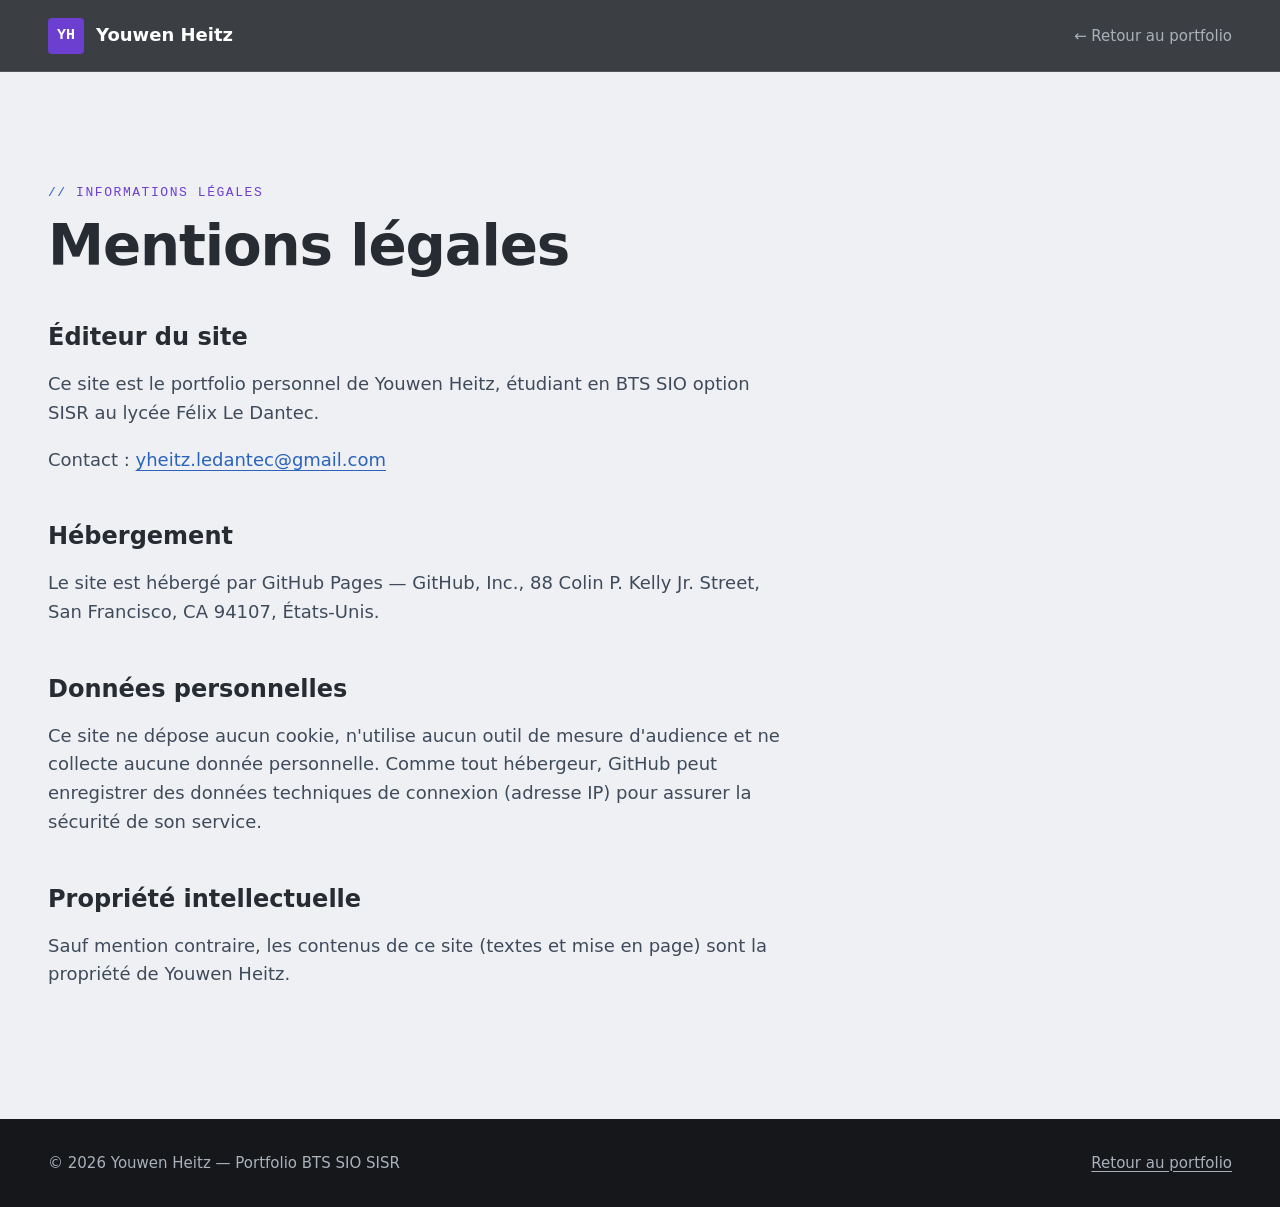
<file: mentions-legales.html>
<!DOCTYPE html>
<html lang="fr">

<head>
  <meta charset="UTF-8">
  <meta name="viewport" content="width=device-width, initial-scale=1.0">
  <title>Mentions légales — Youwen Heitz</title>
  <meta name="description" content="Mentions légales du portfolio de Youwen Heitz.">
  <meta name="theme-color" content="#1c1f24">

  <link rel="icon" type="image/svg+xml" href="assets/images/favicon.svg">

  <link rel="stylesheet" href="css/style.css">
  <link rel="stylesheet" href="css/navigation.css">
  <link rel="stylesheet" href="css/sections.css">
</head>

<body>

  <a class="lien-evitement" href="#contenu">Aller au contenu</a>

  <header class="entete">
    <div class="conteneur entete__contenu">
      <a class="entete__logo" href="index.html" aria-label="Youwen Heitz, retour au portfolio">
        <span class="entete__logo-initiales" aria-hidden="true">YH</span>
        <span class="entete__logo-nom">Youwen Heitz</span>
      </a>
      <a class="entete__retour" href="index.html">← Retour au portfolio</a>
    </div>
  </header>

  <main class="page-texte" id="contenu">
    <div class="conteneur">
      <div class="page-texte__contenu">

        <p class="section__surtitre">Informations légales</p>
        <h1 class="section__titre">Mentions légales</h1>

        <h2 class="page-texte__titre">Éditeur du site</h2>
        <p>
          Ce site est le portfolio personnel de Youwen Heitz, étudiant en BTS SIO
          option SISR au lycée Félix Le Dantec.
        </p>
        <p>
          Contact :
          <a href="mailto:yheitz.ledantec@gmail.com">yheitz.ledantec@gmail.com</a>
        </p>

        <h2 class="page-texte__titre">Hébergement</h2>
        <p>
          Le site est hébergé par GitHub Pages — GitHub, Inc.,
          88 Colin P. Kelly Jr. Street, San Francisco, CA 94107, États-Unis.
        </p>

        <h2 class="page-texte__titre">Données personnelles</h2>
        <p>
          Ce site ne dépose aucun cookie, n'utilise aucun outil de mesure d'audience
          et ne collecte aucune donnée personnelle.
          Comme tout hébergeur, GitHub peut enregistrer des données techniques
          de connexion (adresse IP) pour assurer la sécurité de son service.
        </p>

        <h2 class="page-texte__titre">Propriété intellectuelle</h2>
        <p>
          Sauf mention contraire, les contenus de ce site (textes et mise en page)
          sont la propriété de Youwen Heitz.
        </p>

      </div>
    </div>
  </main>

  <footer class="pied-de-page">
    <div class="conteneur pied-de-page__contenu">
      <p class="pied-de-page__texte">© 2026 Youwen Heitz — Portfolio BTS SIO SISR</p>
      <ul class="pied-de-page__liens">
        <li><a class="pied-de-page__lien" href="index.html">Retour au portfolio</a></li>
      </ul>
    </div>
  </footer>

</body>

</html>
</file>
<file: css/style.css>
/* ==========================================================================
   STYLE PRINCIPAL DU PORTFOLIO
   Contient : variables, bases, mise en page, composants communs, pied de page
   ========================================================================== */


/* ---------- 1. Variables : les valeurs à modifier souvent ---------- */

:root {
  /* Teinte principale : les gris */
  --gris-nuit: #15171b;           /* pied de page */
  --gris-tres-fonce: #1c1f24;     /* barre de navigation, accueil, contact */
  --gris-fonce: #272b32;          /* titres sur fond clair */
  --gris-ardoise: #3a414c;        /* bordures sur fond sombre */
  --gris-texte: #3f4b5b;          /* texte courant */
  --gris-moyen: #5d6673;          /* texte secondaire */
  --gris-clair: #aab1bb;          /* texte sur fond sombre */
  --gris-bordure: #dbdbdb;        /* bordures et séparateurs */
  --gris-fond: #eef0f3;           /* fond de la page */
  --gris-surface: #f8f9fa;        /* fond des sections alternées */
  --blanc: #ffffff;

  /* Teinte secondaire : le violet */
  --violet: #6d3fd1;
  --violet-fonce: #5a31b3;
  --violet-clair: #a98bff;        /* violet lisible sur fond sombre */
  --violet-pale: #ece6fb;

  /* Teinte de support : le bleu */
  --bleu: #579af6;
  --bleu-fonce: #2a62bd;          /* bleu lisible sur fond clair */
  --bleu-pale: #e4eefd;

  /* Couleurs transparentes */
  --fond-entete: rgba(28, 31, 36, 0.85);
  --bordure-sur-sombre: rgba(255, 255, 255, 0.12);
  --bordure-claire-forte: rgba(255, 255, 255, 0.4);
  --halo-focus: 0 0 5px rgba(102, 175, 233, 0.6);

  /* Polices */
  --police-texte: "Gilroy", "Segoe UI", system-ui, -apple-system, "Helvetica Neue", Arial, sans-serif;
  --police-code: "Cascadia Code", "Cascadia Mono", Consolas, "Courier New", monospace;

  /* Tailles de texte */
  --taille-h2: clamp(2rem, 4.4vw, 3.75rem);
  --taille-h3: 1.5rem;
  --taille-texte: 1.125rem;
  --taille-texte-grand: 1.25rem;
  --taille-petit: 0.8125rem;

  /* Espacements et dimensions */
  --largeur-conteneur: 1320px;
  --marge-page: clamp(1.25rem, 4vw, 3rem);
  --espace-section: clamp(5rem, 8.7vw, 7.5rem);
  --hauteur-entete: 4.5rem;

  /* Formes et animations */
  --rayon: 4px;
  --rayon-pilule: 30px;
  --transition: 0.25s ease;
}


/* ---------- 2. Bases ---------- */

*,
*::before,
*::after {
  box-sizing: border-box;
}

html {
  scroll-behavior: smooth;
  /* Évite que la barre de navigation cache le haut d'une section */
  scroll-padding-top: var(--hauteur-entete);
}

body {
  margin: 0;
  font-family: var(--police-texte);
  font-size: var(--taille-texte);
  line-height: 1.6;
  color: var(--gris-texte);
  background-color: var(--gris-fond);
  -webkit-font-smoothing: antialiased;
}

h1,
h2,
h3,
h4 {
  color: var(--gris-fonce);
  line-height: 1.2;
}

a {
  color: var(--bleu-fonce);
  text-underline-offset: 0.2em;
  transition: color var(--transition);
}

a:hover {
  color: var(--violet);
}

/* Contour bleu visible quand on navigue au clavier */
:focus-visible {
  outline: 2px solid var(--bleu);
  outline-offset: 3px;
  box-shadow: var(--halo-focus);
}

/* Lien caché qui apparaît au clavier pour sauter la navigation */
.lien-evitement {
  position: absolute;
  top: -5rem;
  left: 1rem;
  z-index: 200;
  padding: 0.75rem 1.25rem;
  background-color: var(--violet);
  color: var(--blanc);
  border-radius: var(--rayon);
}

.lien-evitement:focus {
  top: 1rem;
  color: var(--blanc);
}


/* ---------- 3. Mise en page ---------- */

.conteneur {
  width: min(100% - 2 * var(--marge-page), var(--largeur-conteneur));
  margin-inline: auto;
}

.section {
  padding-block: var(--espace-section);
}

.section--surface {
  background-color: var(--gris-surface);
}

/* En-tête d'une section : surtitre + titre + introduction */
.section__entete {
  max-width: 46rem;
  margin-bottom: clamp(2.5rem, 5vw, 4rem);
}

.section__surtitre {
  margin: 0 0 0.75rem;
  font-family: var(--police-code);
  font-size: var(--taille-petit);
  letter-spacing: 0.12em;
  text-transform: uppercase;
  color: var(--violet);
}

/* Petit clin d'œil au code : le surtitre ressemble à un commentaire */
.section__surtitre::before {
  content: "// ";
  color: var(--bleu-fonce);
}

.section__titre {
  margin: 0;
  font-size: var(--taille-h2);
  font-weight: 700;
  line-height: 1.05;
  letter-spacing: -0.02em;
}

.section__introduction {
  margin: 1.25rem 0 0;
  font-size: var(--taille-texte-grand);
  font-weight: 300;
}

/* Variantes pour les fonds sombres */
.section__surtitre--clair {
  color: var(--violet-clair);
}

.section__surtitre--clair::before {
  color: var(--bleu);
}

.section__titre--clair {
  color: var(--blanc);
}

/* Grilles de cartes */
.grille-cartes {
  display: grid;
  gap: 1.5rem;
}

@media (min-width: 40rem) {
  .grille-cartes {
    grid-template-columns: repeat(2, 1fr);
  }
}

@media (min-width: 64rem) {
  .grille-cartes--trois {
    grid-template-columns: repeat(3, 1fr);
  }
}

@media (min-width: 75rem) {
  .grille-cartes--quatre {
    grid-template-columns: repeat(4, 1fr);
  }
}


/* ---------- 4. Composants communs ---------- */

/* Boutons */
.bouton {
  display: inline-flex;
  align-items: center;
  gap: 0.625rem;
  padding: 0.75rem 1.5rem;
  border: 1px solid transparent;
  border-radius: var(--rayon);
  font-family: inherit;
  font-size: 1rem;
  font-weight: 600;
  line-height: 1.2;
  text-decoration: none;
  cursor: pointer;
  transition: background-color var(--transition), border-color var(--transition), color var(--transition);
}

.bouton__icone {
  transition: transform var(--transition);
}

.bouton:hover .bouton__icone {
  transform: translateX(4px);
}

.bouton:hover .bouton__icone--bas {
  transform: translateY(3px);
}

.bouton--principal {
  background-color: var(--violet);
  color: var(--blanc);
}

.bouton--principal:hover {
  background-color: var(--violet-fonce);
  color: var(--blanc);
}

.bouton--contour {
  border-color: var(--gris-moyen);
  color: var(--gris-fonce);
}

.bouton--contour:hover {
  border-color: var(--violet);
  color: var(--violet);
}

.bouton--contour-clair {
  border-color: var(--bordure-claire-forte);
  color: var(--blanc);
}

.bouton--contour-clair:hover {
  border-color: var(--violet-clair);
  color: var(--violet-clair);
}

.bouton--grand {
  padding: 1rem 2rem;
  font-size: 1.125rem;
}

/* Bouton pas encore actif (document à venir) */
.bouton--inactif {
  border: 1px dashed var(--gris-clair);
  color: var(--gris-moyen);
  cursor: not-allowed;
}

/* Cartes */
.carte {
  padding: clamp(1.5rem, 2.5vw, 2rem);
  background-color: var(--gris-surface);
  border: 1px solid var(--gris-bordure);
  border-radius: var(--rayon);
  transition: border-color var(--transition);
}

.carte:hover {
  border-color: var(--violet);
}

.section--surface .carte {
  background-color: var(--blanc);
}

/* Étiquettes (petites pilules) */
.liste-etiquettes {
  display: flex;
  flex-wrap: wrap;
  gap: 0.5rem;
  margin: 0;
  padding: 0;
  list-style: none;
}

.etiquette {
  padding: 0.25rem 0.75rem;
  background-color: var(--gris-fond);
  border: 1px solid var(--gris-bordure);
  border-radius: var(--rayon-pilule);
  font-family: var(--police-code);
  font-size: var(--taille-petit);
  line-height: 1.5;
  color: var(--gris-texte);
}

.etiquette--violette {
  background-color: var(--violet-pale);
  border-color: var(--violet-pale);
  color: var(--violet-fonce);
}

.etiquette--bleue {
  background-color: var(--bleu-pale);
  border-color: var(--bleu-pale);
  color: var(--bleu-fonce);
}

/* Repère visible pour les contenus qu'il reste à écrire */
.badge-a-completer {
  display: inline-block;
  padding: 0.125rem 0.625rem;
  border: 1px dashed var(--bleu-fonce);
  border-radius: var(--rayon);
  font-family: var(--police-code);
  font-size: var(--taille-petit);
  color: var(--bleu-fonce);
}


/* ---------- 5. Apparition des blocs au défilement ---------- */

/* La classe "js-actif" est ajoutée par js/script.js :
   sans JavaScript, tout le contenu reste visible. */
.js-actif .a-reveler {
  opacity: 0;
  transform: translateY(1.5rem);
  transition: opacity 0.6s ease, transform 0.6s ease;
}

.js-actif .a-reveler.est-visible {
  opacity: 1;
  transform: none;
}


/* ---------- 6. Pied de page ---------- */

.pied-de-page {
  padding-block: 2rem;
  background-color: var(--gris-nuit);
  color: var(--gris-clair);
  font-size: 0.9375rem;
}

.pied-de-page__contenu {
  display: flex;
  flex-wrap: wrap;
  align-items: center;
  justify-content: space-between;
  gap: 1rem 2rem;
}

.pied-de-page__texte {
  margin: 0;
}

.pied-de-page__liens {
  display: flex;
  flex-wrap: wrap;
  gap: 0.5rem 1.5rem;
  margin: 0;
  padding: 0;
  list-style: none;
}

.pied-de-page__lien {
  color: var(--gris-clair);
}

.pied-de-page__lien:hover {
  color: var(--blanc);
}


/* ---------- 7. Respect du réglage « réduire les animations » ---------- */

@media (prefers-reduced-motion: reduce) {
  html {
    scroll-behavior: auto;
  }

  .js-actif .a-reveler {
    opacity: 1;
    transform: none;
    transition: none;
  }

  .bouton__icone {
    transition: none;
  }
}
</file>
<file: css/navigation.css>
/* ==========================================================================
   BARRE DE NAVIGATION
   Reste collée en haut de la page. Menu déroulant sur petit écran.
   ========================================================================== */

.entete {
  position: sticky;
  top: 0;
  z-index: 100;
  height: var(--hauteur-entete);
  background-color: var(--fond-entete);
  border-bottom: 1px solid var(--bordure-sur-sombre);
  /* Effet de verre dépoli quand le contenu passe dessous */
  -webkit-backdrop-filter: blur(20px);
  backdrop-filter: blur(20px);
}

.entete__contenu {
  display: flex;
  align-items: center;
  justify-content: space-between;
  gap: 1.5rem;
  height: 100%;
}


/* ---------- Logo ---------- */

.entete__logo {
  display: inline-flex;
  align-items: center;
  gap: 0.75rem;
  color: var(--blanc);
  font-weight: 700;
  text-decoration: none;
}

.entete__logo:hover {
  color: var(--blanc);
}

.entete__logo-initiales {
  display: grid;
  place-items: center;
  width: 2.25rem;
  height: 2.25rem;
  background-color: var(--violet);
  border-radius: var(--rayon);
  font-family: var(--police-code);
  font-size: 0.9375rem;
}

/* Lien de retour (page des mentions légales) */
.entete__retour {
  color: var(--gris-clair);
  font-size: 0.9375rem;
  text-decoration: none;
}

.entete__retour:hover {
  color: var(--blanc);
}


/* ---------- Liens du menu ---------- */

.menu__liste {
  display: flex;
  align-items: center;
  gap: 0.25rem;
  margin: 0;
  padding: 0;
  list-style: none;
}

.menu__lien {
  display: block;
  padding: 0.5rem 0.75rem;
  border-bottom: 2px solid transparent;
  color: var(--gris-clair);
  font-size: 0.9375rem;
  font-weight: 500;
  text-decoration: none;
  transition: color var(--transition), border-color var(--transition), background-color var(--transition);
}

.menu__lien:hover {
  color: var(--blanc);
}

/* Lien de la section affichée à l'écran (classe ajoutée par js/navigation.js) */
.menu__lien--actif {
  color: var(--blanc);
  border-bottom-color: var(--violet-clair);
}

/* Le lien « Contact » ressemble à un bouton */
.menu__lien--contact {
  margin-left: 0.75rem;
  padding: 0.5rem 1rem;
  background-color: var(--violet);
  border-bottom: 0;
  border-radius: var(--rayon);
  color: var(--blanc);
}

.menu__lien--contact:hover {
  background-color: var(--violet-fonce);
}


/* ---------- Bouton du menu (visible seulement sur petit écran) ---------- */

.entete__bouton-menu {
  display: none;
}


/* ---------- Petit écran : menu déroulant ---------- */

@media (max-width: 63.99rem) {
  .entete__bouton-menu {
    display: inline-flex;
    flex-direction: column;
    justify-content: center;
    gap: 5px;
    width: 2.75rem;
    height: 2.75rem;
    padding: 0 0.625rem;
    background-color: transparent;
    border: 1px solid var(--bordure-sur-sombre);
    border-radius: var(--rayon);
    cursor: pointer;
  }

  .entete__barre {
    display: block;
    height: 2px;
    background-color: var(--blanc);
    transition: transform var(--transition), opacity var(--transition);
  }

  /* Les trois barres se transforment en croix quand le menu est ouvert */
  .entete__bouton-menu--ouvert .entete__barre:nth-child(1) {
    transform: translateY(7px) rotate(45deg);
  }

  .entete__bouton-menu--ouvert .entete__barre:nth-child(2) {
    opacity: 0;
  }

  .entete__bouton-menu--ouvert .entete__barre:nth-child(3) {
    transform: translateY(-7px) rotate(-45deg);
  }

  .menu {
    display: none;
    position: absolute;
    top: 100%;
    left: 0;
    right: 0;
    padding: 0.5rem var(--marge-page) 1.5rem;
    background-color: var(--gris-tres-fonce);
    border-bottom: 1px solid var(--bordure-sur-sombre);
  }

  /* Classe ajoutée par js/navigation.js */
  .menu--ouvert {
    display: block;
  }

  .menu__liste {
    flex-direction: column;
    align-items: stretch;
    gap: 0;
  }

  .menu__lien {
    padding: 0.875rem 0.25rem;
    border-bottom: 1px solid var(--bordure-sur-sombre);
    font-size: 1.0625rem;
  }

  .menu__lien--actif {
    color: var(--violet-clair);
    border-bottom-color: var(--bordure-sur-sombre);
  }

  .menu__lien--contact {
    margin: 1rem 0 0;
    padding: 0.875rem 1rem;
    text-align: center;
    color: var(--blanc);
  }
}
</file>
<file: css/accueil.css>
/* ==========================================================================
   ACCUEIL
   Prénom et nom en grand, avec des lignes de code qui défilent derrière.
   Les lignes sont créées par js/code-defilant.js ; le défilement est ici.
   ========================================================================== */


/* ---------- Réglages de l'accueil : à modifier ici ---------- */

.accueil {
  --taille-nom: clamp(3.5rem, 11vw, 7.5rem);
  --taille-code: 0.875rem;
  --opacite-code: 0.42;

  /* Durée d'un tour complet : plus le nombre est grand, plus c'est lent */
  --duree-defilement-rapide: 50s;
  --duree-defilement-moyenne: 65s;
  --duree-defilement-lente: 80s;
}


/* ---------- Bloc d'accueil ---------- */

.accueil {
  position: relative;
  isolation: isolate;
  overflow: hidden;
  display: flex;
  align-items: center;
  min-height: 36rem;
  min-height: clamp(36rem, calc(100svh - var(--hauteur-entete)), 54rem);
  padding-block: 4rem;
  background-color: var(--gris-tres-fonce);
  color: var(--gris-clair);
}


/* ---------- Fond : colonnes de code qui défilent ---------- */

.accueil__code {
  position: absolute;
  inset: 0;
  z-index: -1;
  display: grid;
  grid-template-columns: repeat(2, 1fr);
  gap: 2rem;
  padding-inline: var(--marge-page);
  opacity: var(--opacite-code);
  /* Le code s'efface doucement en haut et en bas */
  -webkit-mask-image: linear-gradient(to bottom, transparent 0%, black 20%, black 80%, transparent 100%);
  mask-image: linear-gradient(to bottom, transparent 0%, black 20%, black 80%, transparent 100%);
}

.colonne-code {
  min-width: 0;
  overflow: hidden;
}

/* Sur petit écran, on garde seulement deux colonnes */
.colonne-code:nth-child(n + 3) {
  display: none;
}

@media (min-width: 60rem) {
  .accueil__code {
    grid-template-columns: repeat(4, 1fr);
  }

  .colonne-code:nth-child(n + 3) {
    display: block;
  }
}

/* La piste contient deux fois les mêmes lignes : quand la première moitié
   est sortie par le haut, l'animation recommence sans coupure visible. */
.colonne-code__piste {
  animation: defilement-code var(--duree-defilement-moyenne) linear infinite;
}

.colonne-code:nth-child(2) .colonne-code__piste {
  animation-duration: var(--duree-defilement-rapide);
}

.colonne-code:nth-child(3) .colonne-code__piste {
  animation-duration: var(--duree-defilement-lente);
}

.colonne-code:nth-child(4) .colonne-code__piste {
  animation-duration: var(--duree-defilement-rapide);
  animation-delay: -20s;
}

@keyframes defilement-code {
  from {
    transform: translateY(0);
  }

  to {
    transform: translateY(-50%);
  }
}

.ligne-code {
  font-family: var(--police-code);
  font-size: var(--taille-code);
  line-height: 1.9;
  white-space: pre;
  color: var(--gris-clair);
}

.ligne-code--commentaire {
  color: var(--gris-moyen);
}

.ligne-code--violette {
  color: var(--violet-clair);
}

.ligne-code--bleue {
  color: var(--bleu);
}


/* ---------- Texte de l'accueil ---------- */

/* Halo sombre derrière les lettres pour rester lisible devant le code */
.accueil__contenu {
  text-shadow:
    0 0 0.25rem var(--gris-tres-fonce),
    0 0 0.75rem var(--gris-tres-fonce),
    0 0 1.5rem var(--gris-tres-fonce);
}

.accueil__invite {
  margin: 0 0 1.25rem;
  font-family: var(--police-code);
  font-size: 1rem;
  color: var(--gris-clair);
}

.accueil__invite-symbole {
  color: var(--bleu);
}

/* Curseur qui clignote comme dans un terminal */
.accueil__curseur {
  display: inline-block;
  width: 0.6em;
  height: 1.1em;
  margin-left: 0.25em;
  vertical-align: text-bottom;
  background-color: var(--violet-clair);
  animation: clignotement-curseur 1.1s step-end infinite;
}

@keyframes clignotement-curseur {
  50% {
    opacity: 0;
  }
}

.accueil__nom {
  margin: 0;
  font-size: var(--taille-nom);
  font-weight: 800;
  line-height: 0.95;
  letter-spacing: -0.02em;
  text-transform: uppercase;
  color: var(--blanc);
}

.accueil__prenom,
.accueil__nom-famille {
  display: block;
}

.accueil__nom-famille {
  color: var(--violet-clair);
}

.accueil__metier {
  margin: 1.75rem 0 0;
  font-size: clamp(1.25rem, 2.4vw, 1.75rem);
  font-weight: 600;
  color: var(--blanc);
}

.accueil__resume {
  max-width: 34rem;
  margin: 0.75rem 0 0;
  font-size: var(--taille-texte);
  color: var(--gris-clair);
}

.accueil__actions {
  display: flex;
  flex-wrap: wrap;
  gap: 1rem;
  margin-top: 2.5rem;
  /* Les boutons n'ont pas besoin du halo */
  text-shadow: none;
}

/* Fond plein derrière le bouton à contour pour qu'il reste lisible */
.accueil__actions .bouton--contour-clair {
  background-color: var(--gris-tres-fonce);
}


/* ---------- Respect du réglage « réduire les animations » ---------- */

@media (prefers-reduced-motion: reduce) {
  .colonne-code__piste,
  .accueil__curseur {
    animation: none;
  }
}
</file>
<file: css/sections.css>
/* ==========================================================================
   SECTIONS DU PORTFOLIO
   À propos, parcours, compétences, réalisations, certifications,
   veille et documents, contact, page des mentions légales
   ========================================================================== */


/* ---------- À propos ---------- */

.a-propos {
  display: grid;
  gap: clamp(2.5rem, 6vw, 5rem);
}

@media (min-width: 60rem) {
  .a-propos {
    grid-template-columns: 1.2fr 1fr;
    align-items: start;
  }
}

.a-propos__accroche {
  margin: 0 0 1.5rem;
  font-size: clamp(1.5rem, 2.6vw, 2rem);
  font-weight: 300;
  line-height: 1.3;
  color: var(--gris-fonce);
}

.a-propos__texte .bouton {
  margin-top: 1rem;
}

/* Chiffres clés : grand nombre + petite légende */
.chiffres-cles {
  display: grid;
  grid-template-columns: repeat(2, 1fr);
  gap: 2.5rem 1.5rem;
  margin: 0;
  padding: 0;
  list-style: none;
}

.chiffre-cle {
  padding-left: 1.25rem;
  border-left: 2px solid var(--violet);
}

.chiffre-cle:nth-child(even) {
  border-left-color: var(--bleu);
}

.chiffre-cle__nombre {
  display: block;
  font-size: clamp(3rem, 6vw, 4.5rem);
  font-weight: 700;
  line-height: 1;
  color: var(--gris-fonce);
}

.chiffre-cle__libelle {
  display: block;
  margin-top: 0.5rem;
  font-size: 1rem;
  color: var(--gris-moyen);
}


/* ---------- Parcours : deux frises chronologiques ---------- */

.parcours {
  display: grid;
  gap: 3.5rem;
}

@media (min-width: 60rem) {
  .parcours {
    grid-template-columns: 1fr 1.4fr;
    gap: 5rem;
  }
}

.parcours__titre {
  margin: 0 0 2rem;
  font-size: var(--taille-h3);
}

.frise {
  margin: 0;
  padding: 0;
  list-style: none;
  border-left: 1px solid var(--gris-bordure);
}

.frise__element {
  position: relative;
  padding: 0 0 2.5rem 2rem;
}

.frise__element:last-child {
  padding-bottom: 0;
}

/* Petit carré posé sur la ligne de la frise */
.frise__element::before {
  content: "";
  position: absolute;
  top: 0.4rem;
  left: -5px;
  width: 9px;
  height: 9px;
  background-color: var(--violet);
  border-radius: 2px;
}

.frise__date {
  margin: 0 0 0.375rem;
  font-family: var(--police-code);
  font-size: var(--taille-petit);
  letter-spacing: 0.08em;
  text-transform: uppercase;
  color: var(--violet);
}

.frise__titre {
  margin: 0;
  font-size: 1.25rem;
}

.frise__lieu {
  margin: 0.125rem 0 0.75rem;
  font-size: 1rem;
  color: var(--gris-moyen);
}

.frise__texte {
  margin: 0;
  font-size: 1rem;
}

.frise__taches {
  margin: 0;
  padding-left: 1.125rem;
  font-size: 1rem;
  list-style-type: square;
}

.frise__taches li::marker {
  color: var(--gris-clair);
}

/* La frise de la formation est en bleu, celle des expériences en violet */
.frise--formation .frise__element::before {
  background-color: var(--bleu);
}

.frise--formation .frise__date {
  color: var(--bleu-fonce);
}


/* ---------- Compétences ---------- */

.competences {
  display: grid;
  gap: 1.5rem;
}

@media (min-width: 64rem) {
  .competences {
    grid-template-columns: 0.7fr 1.15fr 1.15fr;
    align-items: start;
  }
}

.competences__titre {
  margin: 0 0 1.5rem;
  font-size: var(--taille-h3);
}

.groupe-competences + .groupe-competences {
  margin-top: 1.5rem;
}

.groupe-competences__titre {
  margin: 0 0 0.625rem;
  font-size: 0.9375rem;
  font-weight: 600;
  color: var(--gris-moyen);
}

/* Panneau sombre : les six compétences du bloc 1 (épreuve E5) */
.bloc-epreuve {
  margin-top: clamp(3rem, 6vw, 5rem);
  padding: clamp(2rem, 4vw, 3.5rem);
  background-color: var(--gris-tres-fonce);
  border-radius: var(--rayon);
  color: var(--gris-clair);
}

.bloc-epreuve__surtitre {
  margin: 0 0 0.75rem;
  font-family: var(--police-code);
  font-size: var(--taille-petit);
  letter-spacing: 0.12em;
  text-transform: uppercase;
  color: var(--violet-clair);
}

.bloc-epreuve__titre {
  margin: 0;
  font-size: clamp(1.5rem, 2.6vw, 2.25rem);
  color: var(--blanc);
}

.bloc-epreuve__texte {
  max-width: 44rem;
  margin: 1rem 0 0;
  font-size: 1rem;
}

.bloc-epreuve__liste {
  display: grid;
  gap: 2rem 2.5rem;
  margin: 2.5rem 0 0;
  padding: 0;
  list-style: none;
  counter-reset: competence;
}

@media (min-width: 40rem) {
  .bloc-epreuve__liste {
    grid-template-columns: repeat(2, 1fr);
  }
}

@media (min-width: 64rem) {
  .bloc-epreuve__liste {
    grid-template-columns: repeat(3, 1fr);
  }
}

.bloc-epreuve__element {
  padding-left: 1.25rem;
  border-left: 2px solid var(--gris-ardoise);
  font-size: 1.0625rem;
  font-weight: 500;
  line-height: 1.4;
  color: var(--blanc);
  counter-increment: competence;
}

/* Numéro automatique devant chaque compétence : 01, 02, 03… */
.bloc-epreuve__element::before {
  content: counter(competence, decimal-leading-zero);
  display: block;
  margin-bottom: 0.375rem;
  font-family: var(--police-code);
  font-size: var(--taille-petit);
  font-weight: 400;
  color: var(--bleu);
}


/* ---------- Réalisations ---------- */

.realisations__groupe + .realisations__groupe {
  margin-top: 4rem;
}

.realisations__titre-groupe {
  margin: 0 0 1.5rem;
  font-size: var(--taille-h3);
}

.realisation {
  display: flex;
  flex-direction: column;
}

.realisation__type {
  margin: 0;
  font-family: var(--police-code);
  font-size: var(--taille-petit);
  letter-spacing: 0.08em;
  text-transform: uppercase;
  color: var(--violet);
}

.realisation__titre {
  margin: 0.625rem 0 0.375rem;
  font-size: 1.3125rem;
  line-height: 1.25;
}

.realisation__contexte {
  margin: 0 0 1rem;
  font-size: 1rem;
  color: var(--gris-moyen);
}

.realisation__description {
  margin: 0 0 1.5rem;
  font-size: 1rem;
}

/* Les compétences mobilisées restent collées en bas de la carte */
.realisation__competences {
  margin-top: auto;
  padding-top: 1.25rem;
  border-top: 1px solid var(--gris-bordure);
}

.realisation__competences-titre {
  margin: 0 0 0.625rem;
  font-family: var(--police-code);
  font-size: var(--taille-petit);
  letter-spacing: 0.08em;
  text-transform: uppercase;
  color: var(--gris-moyen);
}


/* ---------- Certifications : une ligne par certification ---------- */

.certifications {
  margin: 0;
  padding: 0;
  list-style: none;
  border-top: 1px solid var(--gris-bordure);
}

.certification {
  display: grid;
  gap: 0.375rem;
  justify-items: start;
  padding: 1.5rem 0;
  border-bottom: 1px solid var(--gris-bordure);
}

@media (min-width: 48rem) {
  .certification {
    grid-template-columns: 14rem 1fr auto;
    align-items: center;
    gap: 2rem;
  }
}

.certification__organisme {
  font-family: var(--police-code);
  font-size: var(--taille-petit);
  letter-spacing: 0.08em;
  text-transform: uppercase;
  color: var(--violet);
}

.certification__titre {
  font-size: clamp(1.25rem, 2vw, 1.5rem);
  font-weight: 600;
  color: var(--gris-fonce);
}


/* ---------- Veille et documents ---------- */

.document {
  display: flex;
  flex-direction: column;
  align-items: flex-start;
}

.document__titre {
  margin: 0 0 0.75rem;
  font-size: 1.25rem;
}

.document__texte {
  margin: 0 0 1.5rem;
  font-size: 1rem;
}

/* Le bouton reste collé en bas de la carte */
.document__action {
  margin-top: auto;
}


/* ---------- Contact ---------- */

.contact {
  position: relative;
  isolation: isolate;
  overflow: hidden;
  padding-block: var(--espace-section);
  background-color: var(--gris-tres-fonce);
  color: var(--gris-clair);
}

.contact__texte {
  max-width: 34rem;
  margin: 1.5rem 0 2.5rem;
  font-size: var(--taille-texte-grand);
  font-weight: 300;
}

.contact__adresse {
  display: flex;
  flex-wrap: wrap;
  align-items: center;
  gap: 0.75rem 1.25rem;
  margin: 1.5rem 0 0;
  font-family: var(--police-code);
  font-size: 1rem;
  color: var(--blanc);
}

.contact__bouton-copie {
  padding: 0.25rem 0.75rem;
  background-color: transparent;
  border: 1px solid var(--gris-ardoise);
  border-radius: var(--rayon);
  font-family: var(--police-code);
  font-size: var(--taille-petit);
  color: var(--gris-clair);
  cursor: pointer;
  transition: border-color var(--transition), color var(--transition);
}

.contact__bouton-copie:hover {
  border-color: var(--bleu);
  color: var(--bleu);
}

.contact__liens {
  display: flex;
  flex-wrap: wrap;
  gap: 0.5rem 1.5rem;
  margin: 2.5rem 0 0;
  padding: 0;
  list-style: none;
}

.contact__lien {
  color: var(--bleu);
}

.contact__lien:hover {
  color: var(--violet-clair);
}

/* Formes en biais à droite (grand écran seulement) */
@media (min-width: 64rem) {
  .contact__contenu {
    max-width: 52%;
  }

  .contact::before,
  .contact::after {
    content: "";
    position: absolute;
    inset: 0;
    z-index: -1;
  }

  .contact::before {
    background-color: var(--violet);
    clip-path: polygon(80% 0, 100% 0, 100% 100%, 68% 100%);
  }

  .contact::after {
    background-color: var(--bleu);
    clip-path: polygon(77% 0, 78.5% 0, 66.5% 100%, 65% 100%);
  }
}


/* ---------- Page de texte simple (mentions légales) ---------- */

.page-texte {
  padding-block: var(--espace-section);
}

.page-texte__contenu {
  max-width: 46rem;
}

.page-texte__titre {
  margin: 3rem 0 0.75rem;
  font-size: var(--taille-h3);
}
</file>
